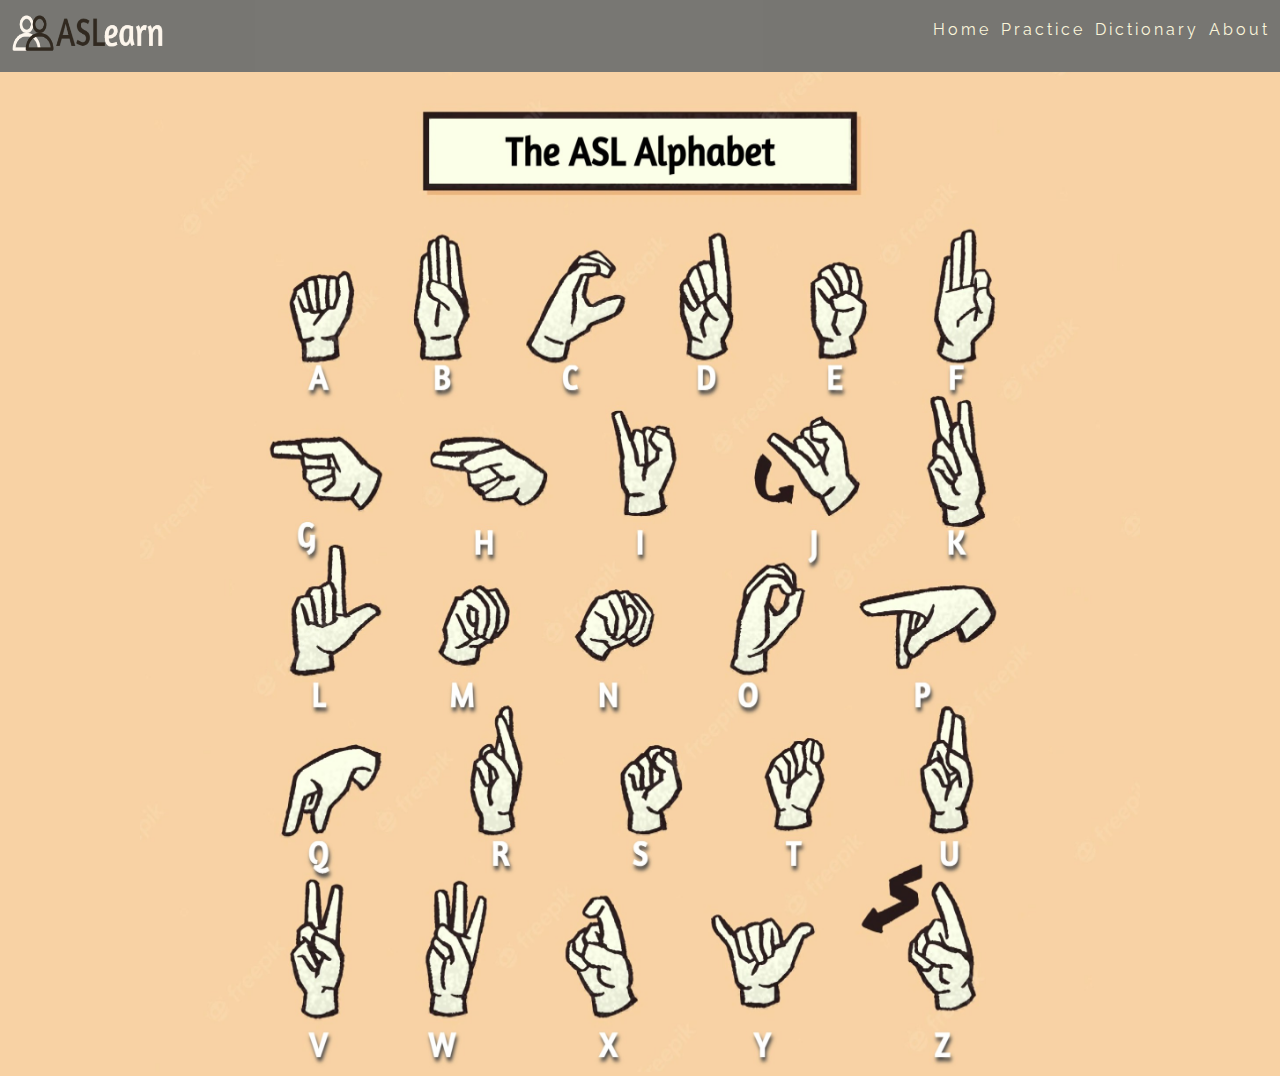
<file: dictionary.html>
<!DOCTYPE html>
<html>

<head>
  <meta charset="utf-8">
  <meta name="viewport" content="width=device-width">
  <title>replit</title>
  <link href="dictionarystyle.css" rel="stylesheet" type="text/css" />
  <link href="https://fonts.googleapis.com/css2?family=Raleway:wght@700&display=swap" rel="stylesheet">
</head>

<body>
  <div class="nav">
    <div class="logo">
      <h4><img width="175px" height="65px" class="logo" src="Group 13.png" /> </h4>
    </div>
    <div class=direction>
      <ul class="links">
        <li class="option"><a href="index.html">Home</a></li>
        <li class="option"><a href="learner.html">Practice</a></li>
        <li class="option"><a href="dictionary.html">Dictionary</a></li>
        <li class="option"><a href="about.html">About</a></li>
      </ul>
    </div>
  </div>


  <center>
    <img height=1000px width=1000px src="dictionary.jpg">
  </center>
</body>

</html>
</file>
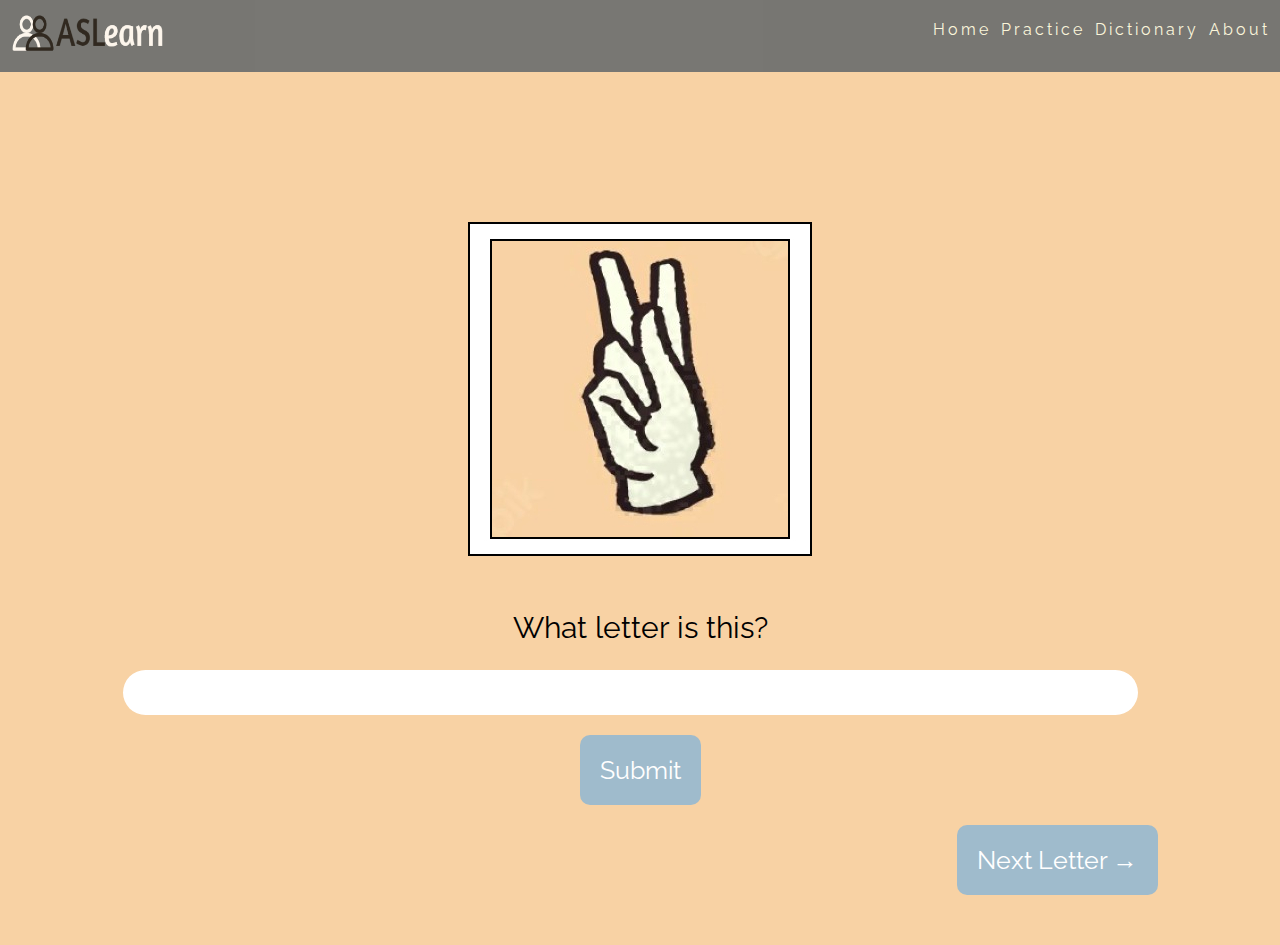
<file: learner.html>
<!DOCTYPE html>

<html>

<head>
  <title> Learn the ASL Alphabet </title>
  <link rel="stylesheet" href="style.css">
  <link href="https://fonts.googleapis.com/css2?family=Raleway:wght@700&display=swap" rel="stylesheet">
</head>
<script>
  var curIndex = 0;
  var aslImages = new Array();
  var aslAnswers = new Array();

  function initArrays() {
    aslImages[0] = "./hackcampImages/0.jpg";
    aslImages[1] = "./hackcampImages/1.jpg";
    aslImages[2] = "./hackcampImages/2.jpg";
    aslImages[3] = "./hackcampImages/3.jpg";
    aslImages[4] = "./hackcampImages/4.jpg";
    aslImages[5] = "./hackcampImages/5.jpg";
    aslImages[6] = "./hackcampImages/6.jpg";
    aslImages[7] = "./hackcampImages/7.jpg";
    aslImages[8] = "./hackcampImages/8.jpg";
    aslImages[9] = "./hackcampImages/9.jpg";
    aslImages[10] = "./hackcampImages/10.jpg";
    aslImages[11] = "./hackcampImages/11.jpg";
    aslImages[12] = "./hackcampImages/12.jpg";
    aslImages[13] = "./hackcampImages/13.jpg";
    aslImages[14] = "./hackcampImages/14.jpg";
    aslImages[15] = "./hackcampImages/15.jpg";
    aslImages[16] = "./hackcampImages/16.jpg";
    aslImages[17] = "./hackcampImages/17.jpg";
    aslImages[18] = "./hackcampImages/18.jpg";
    aslImages[19] = "./hackcampImages/19.jpg";
    aslImages[20] = "./hackcampImages/20.jpg";
    aslImages[21] = "./hackcampImages/21.jpg";
    aslImages[22] = "./hackcampImages/22.jpg";
    aslImages[23] = "./hackcampImages/23.jpg";
    aslImages[24] = "./hackcampImages/24.jpg";
    aslImages[25] = "./hackcampImages/25.jpg";

    aslAnswers[0] = "A";
    aslAnswers[1] = "B";
    aslAnswers[2] = "C";
    aslAnswers[3] = "D";
    aslAnswers[4] = "E";
    aslAnswers[5] = "F";
    aslAnswers[6] = "G";
    aslAnswers[7] = "H";
    aslAnswers[8] = "I";
    aslAnswers[9] = "J";
    aslAnswers[10] = "K";
    aslAnswers[11] = "L";
    aslAnswers[12] = "M";
    aslAnswers[13] = "N";
    aslAnswers[14] = "O";
    aslAnswers[15] = "P";
    aslAnswers[16] = "Q";
    aslAnswers[17] = "R";
    aslAnswers[18] = "S";
    aslAnswers[19] = "T";
    aslAnswers[20] = "U";
    aslAnswers[21] = "V";
    aslAnswers[22] = "W";
    aslAnswers[23] = "X";
    aslAnswers[24] = "Y";
    aslAnswers[25] = "Z";

    document.getElementById("marking").innerHTML = '';
  }

  function checkAnswer(event) {
    event.preventDefault();
    var guess = document.getElementById("answer").value;
    if (guess.toLowerCase() === aslAnswers[curIndex].toLowerCase()) {
      document.getElementById("marking").innerHTML = '<img height = 50px width = 50px src = correct.png />';
    } else if (guess.toLowerCase() !== aslAnswers[curIndex].toLowerCase()) {
      document.getElementById("marking").innerHTML = '<img height = 50px width = 50px src = wrong.jpg />';
    }
  }

  function getRandomImage() {
    initArrays();
    var index = Math.floor(Math.random() * aslImages.length);
    curIndex = index;
    return document.getElementById("result").innerHTML = '<img src="' + aslImages[index] + '" />';
  }
</script>

<body onload="getRandomImage()">

  <div class="nav">
    <div class="logo">
      <h4><img  width="175px" height="65px" class="logo" src="Group 13.png" /> </h4>
    </div>
    <div class=direction>
      <ul class="links">
        <li class="option"><a href="index.html">Home</a></li>
        <li class="option"><a href="learner.html">Practice</a></li>
        <li class="option"><a href="dictionary.html">Dictionary</a></li>
        <li class="option"><a href="about.html">About</a></li>
      </ul>
    </div>
  </div>

  <div class="surrounding">
    <div class="main">
      <div class="top">
        <div id="result"> </div>
      </div>

      <div class="bottom">
        <form action="#" method="post" id="form" onsubmit="checkAnswer(event)">
          <div class="form-text">
            <div>
              <p class="text">What letter is this?</p>
            </div>
            <div class="blank">
              <div>
                <input type="text" id="answer">
              </div>
              <div>
                <span id="marking"></span>
              </div>
            </div>
          </div>
          <div class="buttons">
            <div>
              <input class="button" type="submit" value="Submit">
            </div>
          </div>
        </form>
        <div class="pass-btn">
          <div width=100px></div>
          <div>
            <button class="pass" onclick="setInterval(getRandomImage(), 1500)"> Next Letter &#8594 </button>
          </div>
        </div>
      </div>
    </div>
  </div>

</body>

</html>
</file>
<file: dictionarystyle.css>
*{
  margin: 0px;
  padding: 0px;
  box-sizing: border-box;
}

html {
  background-color: #F8D2A4;
}

head {
  background-color: #F8D2A4;
}

.nav{
  display: flex;
  vertical-align: middle;
  justify-content:  space-between;
    align-items: left;
  min-height: 8vh;
  background-color: #576066;
  opacity: 0.8;
  font-family: 'Raleway';
}

.links{
  display: flex;
  padding-top: 20px;
  width: 30%;
}
.links li{
  list-style: none;


}
.links a{
color: #FCFFE7;
  text-decoration: none;
  letter-spacing: 3px;
  margin-right: 10px;

}
</file>
<file: style.css>
*{
  margin: 0px;
  padding: 0px;
  box-sizing: border-box;
}

body {
  background-color: #F8D2A4;
}

.text{
  font-family: Raleway;
  font-size: 30px;
  
}
.nav{
  display: flex;
  vertical-align: middle;
  justify-content:  space-between;
    align-items: left;
  min-height: 8vh;
  background-color: #576066;
  opacity: 0.8;
  font-family: 'Raleway';
}

.links{
  display: flex;
  padding-top: 20px;
  width: 30%;
}
.links li{
  list-style: none;


}
.links a{
color: #FCFFE7;
  text-decoration: none;
  letter-spacing: 3px;
  margin-right: 10px;

}

.surrounding {
  display: flex;
  justify-content: center;
}

.main {
  padding-top: 150px;
  display: flex;
  flex-direction: column;
  justify-content: center;
  align-items: center;
  gap: 50px;
}

.bottom {
  display: flex;
  flex-direction: column;
  justify-content: center;
}

.form-text {
  display: flex;
  flex-direction: column;
  justify-content: center;
  align-items: center;
  gap: 25px;
}

.blank {
  display: flex;
  justify-content: center;
  gap: 20px;

}

.buttons {
  display: flex;
  justify-content: center;
  gap: 20px;
}

.pass {
  float: right;
  font-family: "Raleway";
  padding-right: 20px;
  padding-left: 20px;
  padding-top: 20px;
  padding-bottom: 20px;
   border: none;
  color: white;
  background-color: #9FBBCC;
  border-radius: 10px;
  font-size: 25px;
  margin-right: auto;
  margin-top: 20px;
  transition: 0.2s
}

.pass:hover {
   padding-left: 25px;
    padding-right: 25px;
    margin-left: 0px;
    margin-right: 0px;
  color:  #576066;
  background-color:white;
}

.button{
  float: left;
  font-family: "Raleway";
  font-size: 25px;
  border-radius: 10px;
  color: white;
  background-color: #9FBBCC;
  border: none;
  padding-right: 20px;
  padding-left: 20px;
  padding-top: 20px;
  padding-bottom: 20px;
  margin-left: auto;
  margin-right: auto;
  margin-top: 20px;
  transition: 0.2s; 
}


.button:hover {
   padding-left: 25px;
    padding-right: 25px;
    margin-left: 0px;
    margin-right: 0px;
  color: #576066;
  background-color: white;
}


#answer {
  border: none;
  font-size: 40px;
  font: arial;
  border-radius: 50px;
  padding-left: 500px;
}

.pass-btn {
  display: flex;
  justify-content: flex-end;
  padding-bottom: 50px;
}



/* 
#result {
  width: 300px;
  height: 300px;  
}

.buttons {
  vertical-align: top;
  justify-content: center;
}

.pass {
  float: right;
  padding-right: 30px;
  padding-left: 30px;
   border: none;
  color: white;
  background-color:9FBBCC;
  border-radius: 10px;
  font-size: 80px;
  margin-right: auto;
  margin-top: 20px;
    justify-contet: center;
}

.button{
  float: left;
  font: Arial;
  font-size: 40px;
  border-radius: 10px;
color: white;
  background-color:9FBBCC;
  border: none;
  padding-right: 30px;
  padding-left: 30px;
padding-top: 20px;
  padding-bottom: 30px;
  margin-left: auto;
  margin-right: auto;
  margin-top: 20px;
    justify-contet: center;
}
#answer {
  border: none;
  font-size: 40px;
  font: arial;
  padding-left: 200px;
  padding-top: 20px;
  padding-bottom: 20px;
  border-radius: 18px;
  margin-left: auto;
  margin-right: auto;
}


#form {} 
 */
</file>
